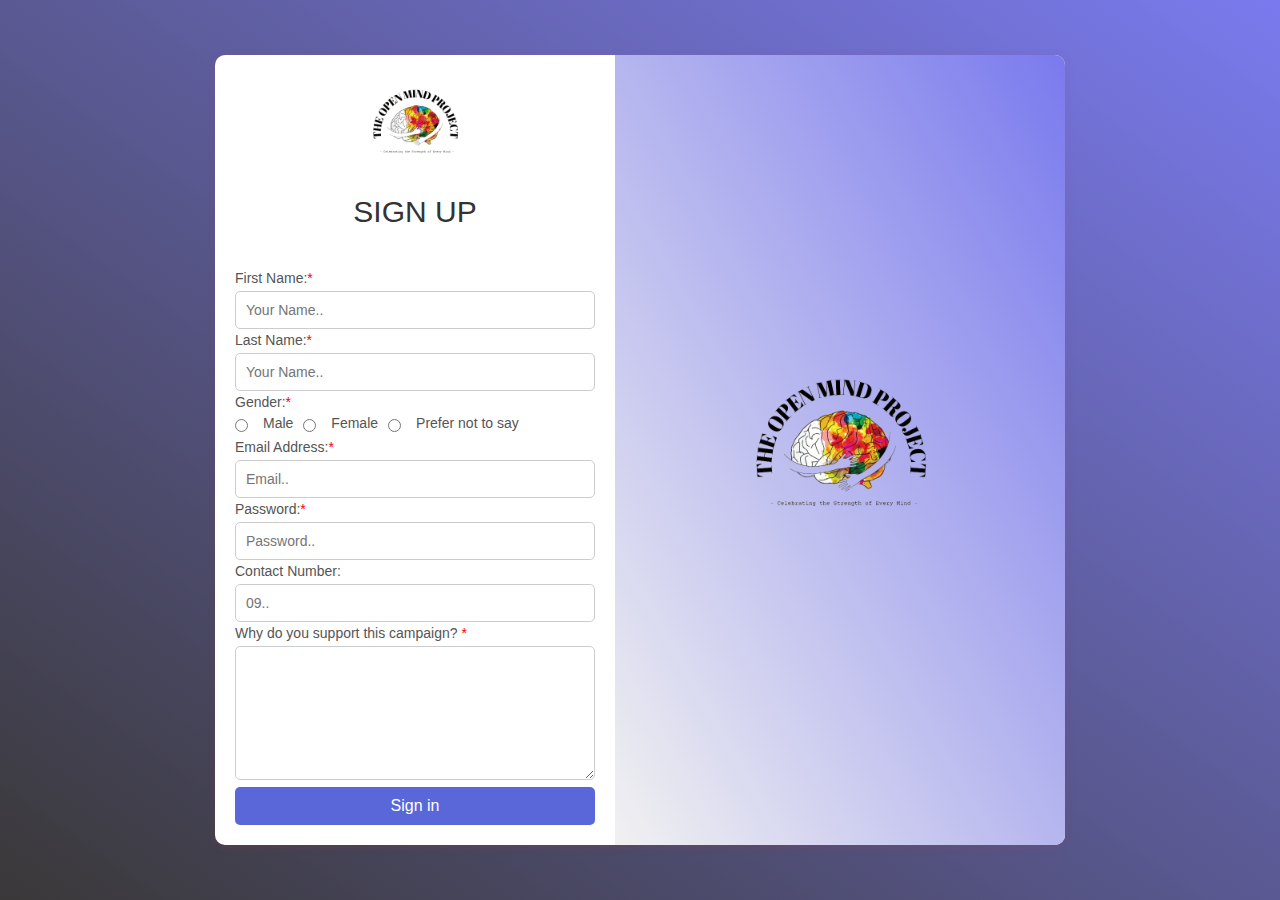
<file: index.html>
<!DOCTYPE html>
<html lang="en">
<head>
    <meta charset="UTF-8">
    <meta name="viewport" content="width=device-width, initial-scale=1.0">
    <title>Sign-Up Page</title>
    <link rel="stylesheet" href="style.css">
</head>
<body>
    <div class="container">
        <form id="login">
            <div class="signup">    
                <img src="images/logo.png" alt="nice">
                <legend id="title">SIGN UP</legend>
                <br>
                
                <div class="input-group">
                    <label for="username">First Name:<span class="required"></span></label>
                    <input type="text" id="username" name="username" onblur="usernameb()" placeholder="Your Name.." required>
                </div>

                <div class="input-group">
                    <label for="username2">Last Name:<span class="required"></span></label>
                    <input type="text" id="username2" name="username2" onblur="userName()" placeholder="Your Name.." required>
                </div>

                <div class="input-group">
                    <label>Gender:<span class="required"></span></label>
                    <div class="gender-options">
                        <input type="radio" id="gender1" name="gender" value="male" onblur="gendr()" required>
                        <label for="gender1">Male</label>
                        
                        <input type="radio" id="gender2" name="gender" value="female" onblur="gendr()" required>
                        <label for="gender2">Female</label>
                        
                        <input type="radio" id="gender3" name="gender" value="prefer_not_to_say" onblur="gendr()" required>
                        <label for="gender3">Prefer not to say</label>
                    </div>
                </div>
                
                <div class="input-group">
                    <label for="email">Email Address:<span class="required"></span></label>
                    <input type="email" id="email" name="email" onblur="emailb()" placeholder="Email.." required>
                </div>
                
                <div class="input-group">
                    <label for="password">Password:<span class="required"></span></label>
                    <input type="password" id="password" name="password" onblur="pword()" placeholder="Password.." required>
                </div>
                
                <div class="input-group">
                    <label for="contactnn">Contact Number:</label>
                    <input type="text" id="contactnn" name="contactnn" onblur="contactn()" placeholder="09..">
                </div>
                
                <div class="input-group">
                    <label for="interest">Why do you support this campaign? <span class="required"></span></label>
                    <textarea name="interest" id="interest" cols="70" rows="7" onblur="comments()" required></textarea>
                </div>
                
                <div class="input-group">
                    <input type="submit" value="Sign in" id="end">
                </div>
            </div>
        </form>
        
        <div class="box">
            <img src="images/logo.png" alt="">
        </div>
    </div>
    
    <script src="script.js">
        
    </script>
</body>
</html>
</file>
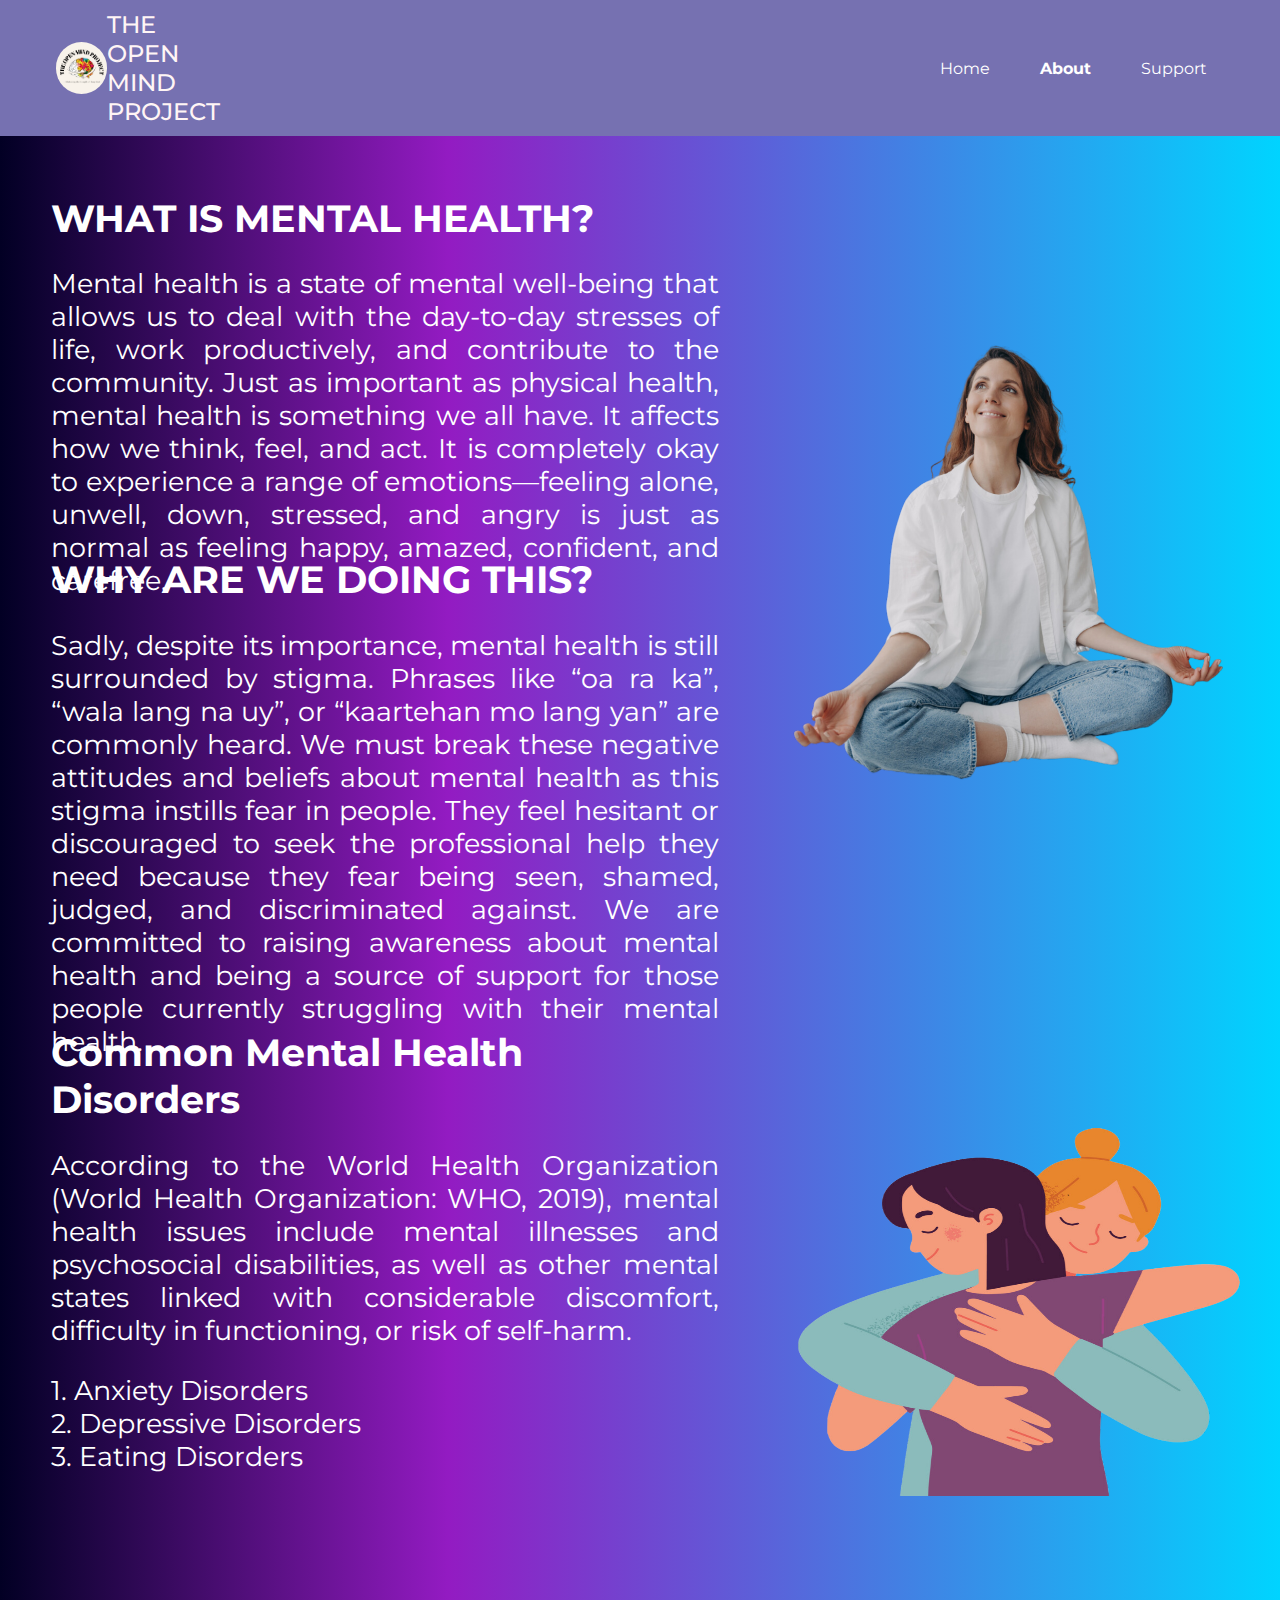
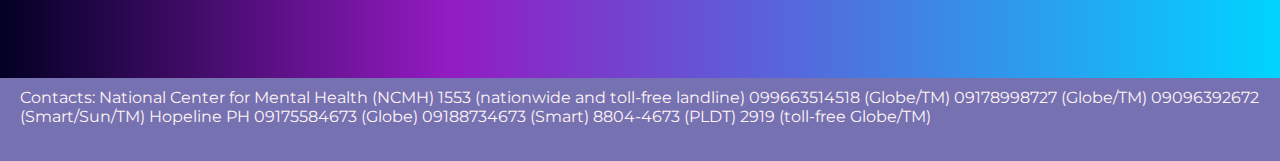
<file: about.html>
<!DOCTYPE html>
<html lang="en">
<head>
    <meta charset="UTF-8">
    <meta name="viewport" content="width=device-width, initial-scale=1.0">
    <title>The Open Mind Project</title>
    <link rel="stylesheet" href="styles.css">
</head>
<body>
    <header>
        <img src="images/Group 6 - LOGO (1).png" alt="">
        <div class="logo">THE OPEN MIND PROJECT</div>
        <nav>
            <ul>
                <li><a href="home.html">Home</a></li>
                <li><a href="about.html"><b>About</b></a></li>
                <li><a href="messages.html">Support</a></li>

            </ul>
        </nav>
    </header>
    <div class="main2">
        <div id="c1">
            <h1>WHAT IS MENTAL HEALTH?</h1>
            <p>Mental health is a state of mental well-being that allows us to deal with the day-to-day stresses of life, work productively, and contribute to the community. Just as important as physical health, mental health is something we all have. It affects how we think, feel, and act. It is completely okay to experience a range of emotions—feeling alone, unwell, down, stressed, and angry is just as normal as feeling happy, amazed, confident, and carefree.</p>
            <img src="images/babae.png" height="450px" width="450px">
        </div>
        <div id="c2">
            <h1>WHY ARE WE DOING THIS?</h1>
            <p>Sadly, despite its importance, mental health is still surrounded by stigma. Phrases like “oa ra ka”, “wala lang na uy”, or “kaartehan mo lang yan” are commonly heard. We must break these negative attitudes and beliefs about mental health as this stigma instills fear in people. They feel hesitant or discouraged to seek the professional help they need because they fear being seen, shamed, judged, and discriminated against. We are committed to raising awareness about mental health and being a source of support for those people currently struggling with their mental health.</p>
            <img src="images/hug.png" height="480px" width="480px">
        </div>     
        <div id="c3">
            <h1>Common Mental Health Disorders</h1>
            <p>According to the World Health Organization (World Health Organization: WHO, 2019), mental health issues include mental illnesses and psychosocial disabilities, as well as other mental states linked with considerable discomfort, difficulty in functioning, or risk of self-harm.</p>
            <p id="yes">
                1. Anxiety Disorders <br>
                2. Depressive Disorders <br>
                3. Eating Disorders</p>
        </div>
    </div>   
    <div id="footer">
        Contacts:
      National Center for Mental Health (NCMH) 

            1553 (nationwide and toll-free landline)
            099663514518 (Globe/TM) 
            09178998727 (Globe/TM) 
            09096392672 (Smart/Sun/TM) 
            
            Hopeline PH 
            09175584673 (Globe) 
            09188734673 (Smart) 
            8804-4673 (PLDT) 
            2919 (toll-free Globe/TM)
            
</div> 
</body>
</html>
</file>
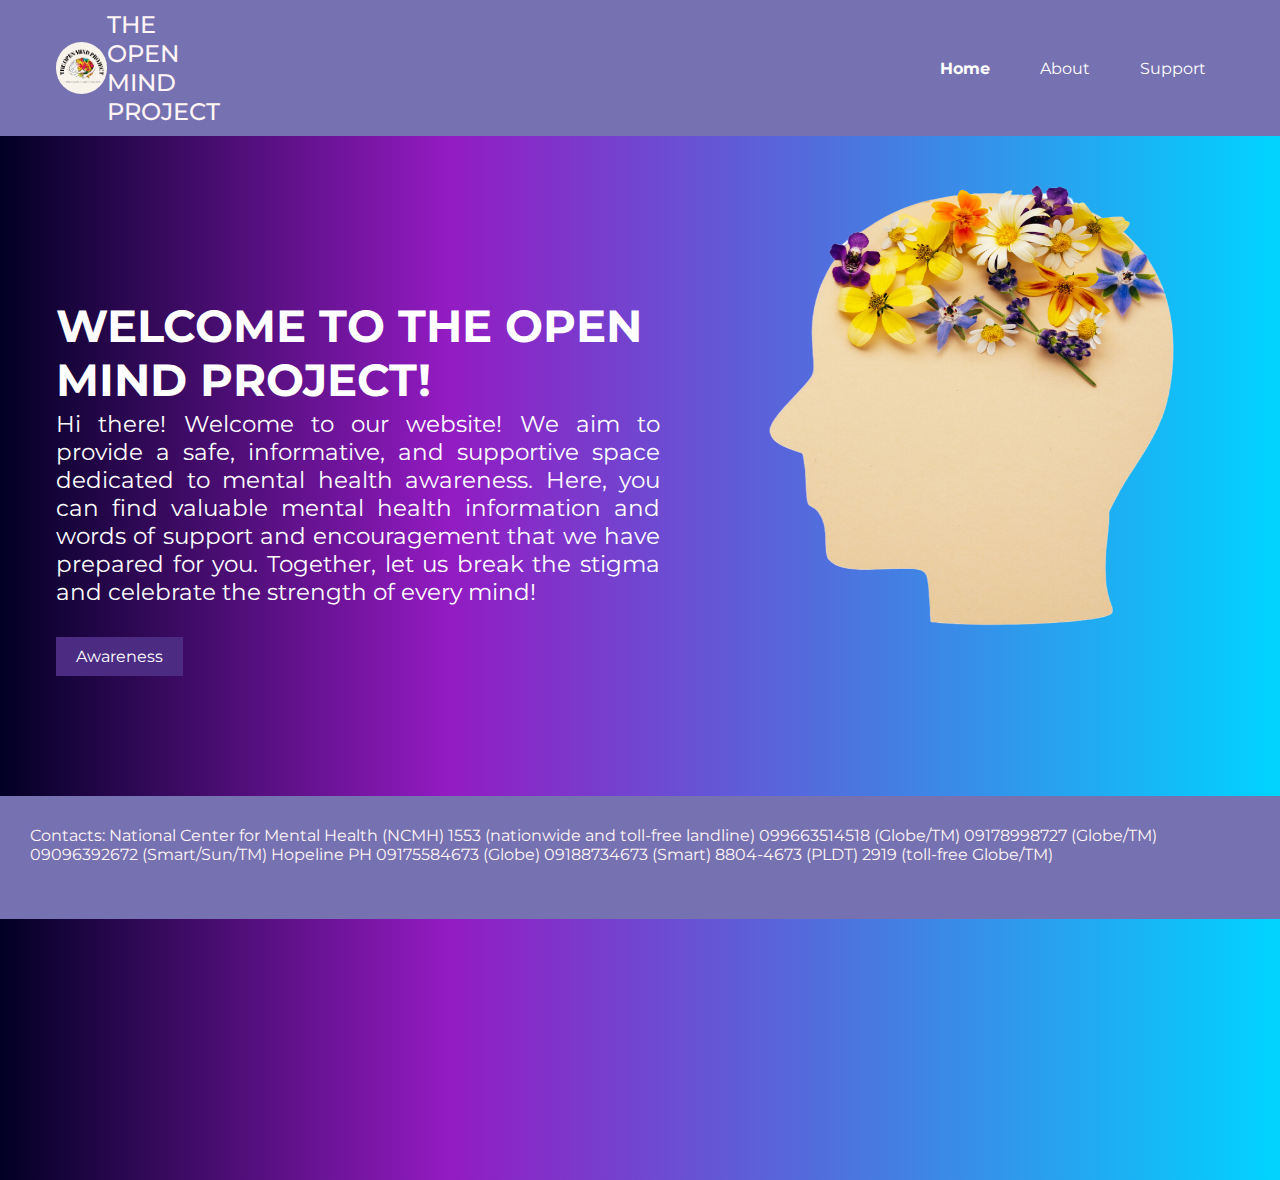
<file: home.html>
<!DOCTYPE html>
<html lang="en">
<head>
    <meta charset="UTF-8">
    <meta name="viewport" content="width=device-width, initial-scale=1.0">
    <title>The Open Mind Project</title>
    <link rel="stylesheet" href="styles.css">
</head>
<body>
    <header>
        <img src="images/Group 6 - LOGO (1).png" alt="">
        <div class="logo">THE OPEN MIND PROJECT</div>
        <nav>
            <ul>
                <li><a href="home.html"><b>Home</b></a></li>
                <li><a href="about.html">About</a></li>
                <li><a href="messages.html">Support</a></li>
            </ul>
        </nav>
    </header>
<div class="main1">
    <h1>WELCOME TO THE OPEN MIND PROJECT!</h1>
    
    <p>Hi there! Welcome to our website! We aim to provide a safe, informative, and supportive space dedicated to mental health awareness. Here, you can find valuable mental health information and words of support and encouragement that we have prepared for you. Together, let us break the stigma and celebrate the strength of every mind!</p><br>
    <a href="about.html" id="awareness">Awareness</a>
    <img src="images/head.png" height="510px" width="540px">
    
</div>
<div id="ftr">
        Contacts:
      National Center for Mental Health (NCMH) 

            1553 (nationwide and toll-free landline)
            099663514518 (Globe/TM) 
            09178998727 (Globe/TM) 
            09096392672 (Smart/Sun/TM) 
            
            Hopeline PH 
            09175584673 (Globe) 
            09188734673 (Smart) 
            8804-4673 (PLDT) 
            2919 (toll-free Globe/TM)
            
</div>
</div>

</body>
</html>
</file>
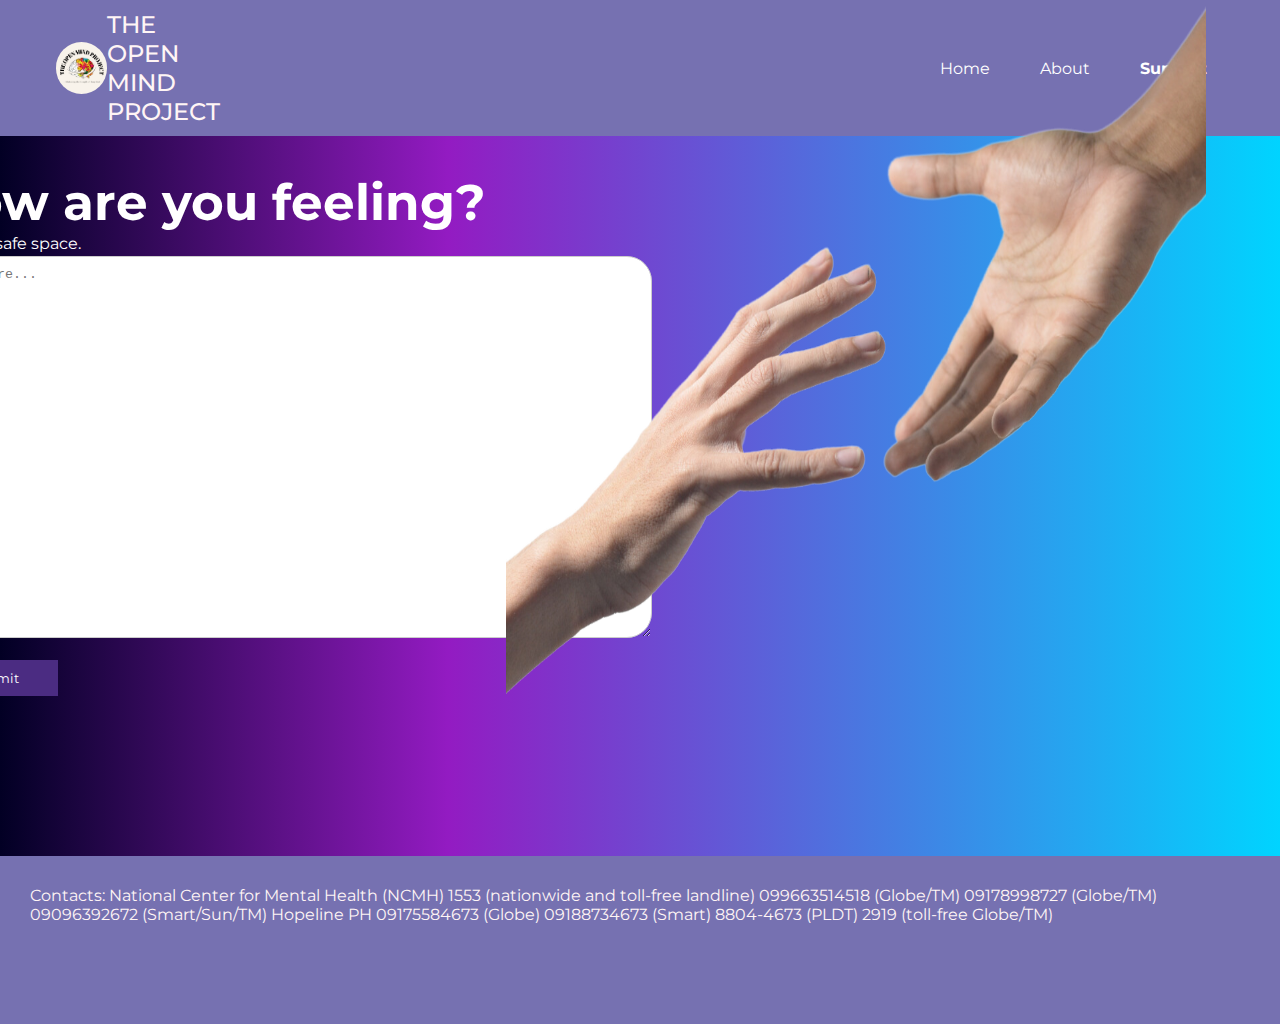
<file: messages.html>
<!DOCTYPE html>
<html lang="en">
<head>
    <meta charset="UTF-8">
    <meta name="viewport" content="width=device-width, initial-scale=1.0">
    <title>The Open Mind Project</title>
    <link rel="stylesheet" href="styles.css">
</head>
<body>
    <header>
        <img src="images/Group 6 - LOGO (1).png" alt="">
        <div class="logo">THE OPEN MIND PROJECT</div>
        <nav>
            <ul>
                <li><a href="home.html">Home</a></li>
                <li><a href="about.html">About</a></li>
                <li><a href="messages.html"><b>Support</b></a></li>
            </ul>
        </nav>
    </header>
    <main>
        <div class="form-container">
            <h1>How are you feeling?</h1>
            <p>This is a safe space.</p>
            <form onsubmit="return reply();">
                <label for="thoughts"></label></br>
                <textarea id="thoughts" name="thoughts" placeholder="Type here..." rows="7" column="100" required></textarea></br>
                <input type="submit" value="Submit" id="submit">
            </form>
            <div id="pic">
            <img src="images/kamot.png" width="700" height="720">
                </div>
        </div>
    </main>
    <div id="foot">
        Contacts:
      National Center for Mental Health (NCMH) 

            1553 (nationwide and toll-free landline)
            099663514518 (Globe/TM) 
            09178998727 (Globe/TM) 
            09096392672 (Smart/Sun/TM) 
            
            Hopeline PH 
            09175584673 (Globe) 
            09188734673 (Smart) 
            8804-4673 (PLDT) 
            2919 (toll-free Globe/TM)
            
</div>
    <script src="script.js">
       
</script>
</body>
</html>
</file>
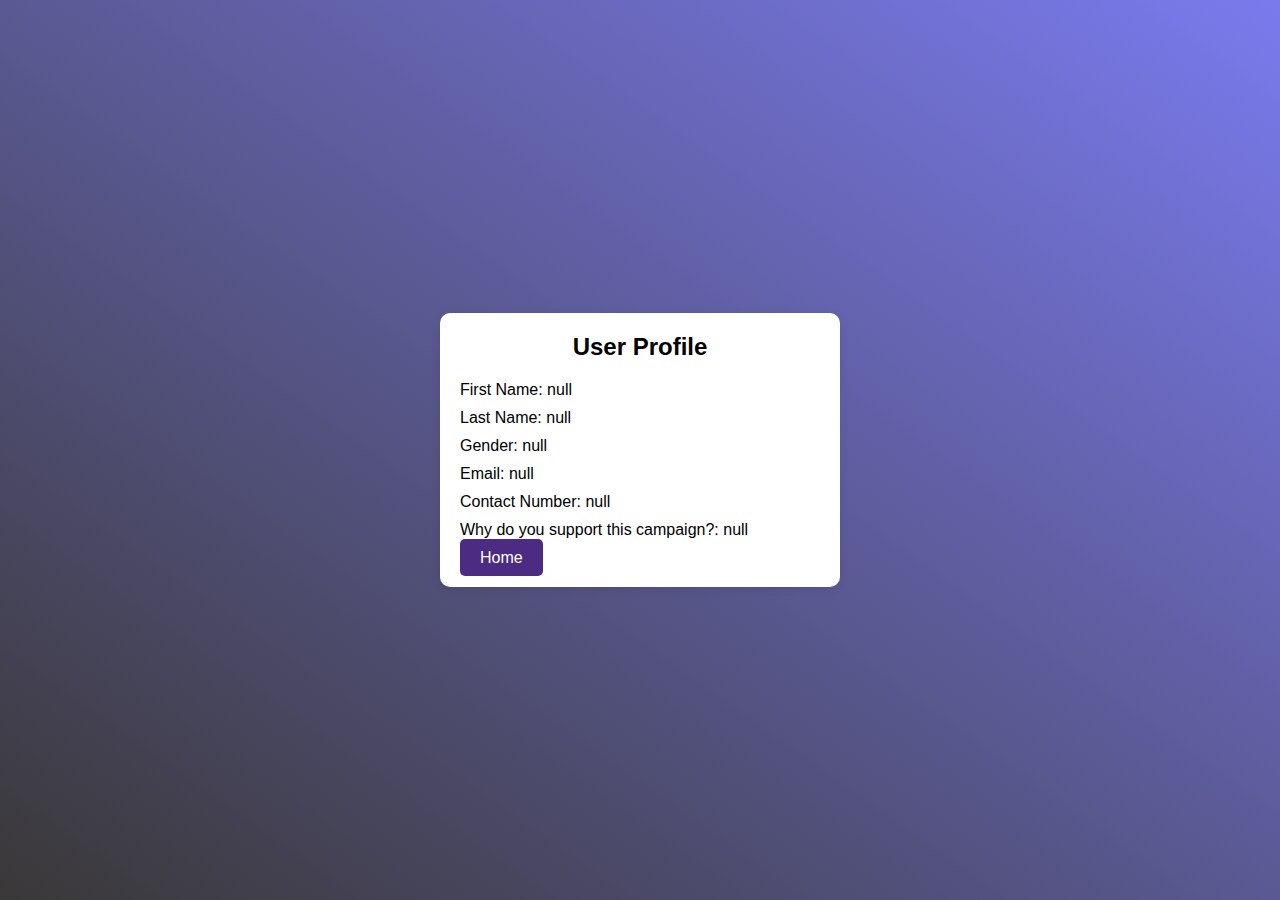
<file: profile.html>
<!DOCTYPE html>
<html lang="en">
<head>
    <meta charset="UTF-8">
    <meta name="viewport" content="width=device-width, initial-scale=1.0">
    <title>User Profile</title>
    <link rel="stylesheet" href="style.css">
   
</head>
<body>

  <div class="profile-container">
    <h2>User Profile</h2>
    <p id="profile-firstname"></p>
    <p id="profile-lastname"></p>
    <p id="profile-gender"></p>
    <p id="profile-email"></p>
    <p id="profile-contact"></p>
    <p id="profile-interest"></p>
    <a href="home.html" id="home">Home</a>
</div>

<script src="script2.js">
   
</script>

</body>
</html>
</file>
<file: style.css>
* {
    margin: 0;
    padding: 0;
    box-sizing: border-box;
  }
  .required::after {
    content: "*";
    color: red;
  }
  body {
    font-family: 'Roboto', sans-serif;
    background: #f0f2f5;
    display: flex;
    justify-content: center;
    align-items: center;
    height: 100vh;
    background-image: linear-gradient(to bottom left, rgb(122, 122, 238), rgb(58, 56, 56));
  }
  .container {
    display: flex;
  
    background: #ffffff;
    border-radius: 10px;
    box-shadow: 0 2px 10px rgba(255, 49, 49, 0.1);
    overflow: hidden;
  }
  .signup {
    padding: 20px;
    width: 400px;
    
  }
  .signup img {
    display: block;
    margin: 0 auto 20px;
    width: 100px;
    height: auto;
  }
  legend {
    text-align: center;
    font-size: 30px;
    color: #333;
    margin-bottom: 20px;
  }
  .input-group {
    margin-top: 3px;
  
  }
  label {
    display: block;
    font-size: 14px;
    color: #555;
    margin-bottom: 5px;
  }
  input[type="text"], input[type="password"], input[type="email"], textarea {
    width: 100%;
    padding: 10px;
    border: 1px solid #ccc;
    border-radius: 5px;
    font-size: 14px;
  }
  input[type="text"]:focus, input[type="password"]:focus, input[type="email"]:focus, textarea:focus {
    border-color: #66afe9;
    outline: none;
  }
  .gender-options {
    display: flex;
    gap: 10px;
    align-items: center;
  }
  .gender-options input {
    margin-right: 5px;
  }
  input[type="submit"] {
    background-color: #5a67d8;
    color: #fff;
    padding: 10px;
    border: none;
    border-radius: 5px;
    width: 100%;
    font-size: 16px;
    cursor: pointer;
    transition: background-color 0.3s ease;
  }
  input[type="submit"]:hover {
    background-color: #434190;
  }
  .box {
    background-image: linear-gradient(to bottom left, rgb(122, 122, 238), rgb(241, 241, 241));
    display: flex;
    align-items: center;
    justify-content: center;
    padding: 20px;
    width: 50vh;
    
  }
  .box img {
    width: 200px;
    height: auto;
  }
  
  /*for profile*/
.profile-container {
    background: #ffffff;
    padding: 20px;
    border-radius: 10px;
    box-shadow: 0 2px 10px rgba(0, 0, 0, 0.1);
    width: 400px;
    
}
.profile-container h2 {
    text-align: center;
    margin-bottom: 20px;
    font-family: 'Roboto', sans-serif;
}
.profile-container p {
    margin: 10px 0;
    font-size: 16px;
    font-family: 'Roboto', sans-serif;
}
#home{
  background-color: #4b2c82;
    color: white;
    border: none;
    padding: 10px 20px;
    border-radius: 5px;
    cursor: pointer;
    text-decoration: none;
}
#home:hover {
  background-color: #3a2061;
}
</file>
<file: styles.css>
@import url('https://fonts.googleapis.com/css2?family=Montserrat:ital,wght@0,100..900;1,100..900&display=swap');
body {
    font-family: Arial, sans-serif;
    margin: 0;
    padding: 0;
    background: linear-gradient(90deg, rgba(2,0,36,1) 0%, rgba(147,27,194,1) 35%, rgba(0,212,255,1) 100%);
  }
  
  header {
    background-color: rgba(118, 113, 177, 255);
    color: rgb(255, 245, 245);
    padding: 10px 20px;
    display: flex;
    justify-content: space-between;
    align-items: center;
  }
  
  header .logo {
    font-size: 1.5em;
    font-weight: 500;
    margin-right: 80vh;
    font-family: Montserrat;

  }
  header img{
    width: 4vw;
    border-radius: 100px;
    margin-left: 4vh;
  }
  
  header nav ul {
    list-style: none;
    margin: 0;
    padding: 0;
    display: flex;
    gap: 50px;
    margin-right: 10vh;
  }
  
  header nav ul li a {
    color: white;
    text-decoration: none;
    font-family: Montserrat;
  }
  header nav ul li a:hover{
    color: white;
    font-weight: 1000;
    font-family: Montserrat;
    transition: 0.3s;
  }
  
  main {
    display: flex;
    justify-content: center;
    align-items: center;
    height: 80vh;
    
  }
  .form-container{
    position: relative;
    margin-right: 80vh;
    height: 70vh;
    
  }
  .form-container h1 {
    margin-bottom: 10px;
    font-size: 50px;
    color: white;
    font-family: Montserrat;
    margin-top: -1vh;
  }
  
  .form-container p {
    color: white;
    margin-bottom: 30px;
    font-family: Montserrat;
    margin-top: -1vh;
  }
  
  .form-container textarea {
    width: 100%;
    height: 40vh;
    padding: 10px;
    border-radius: 25px;
    border: 1px solid #ccc;
    margin-top: -5vh;
  }
  .main1{
    height: 45vh;
    width: 50vw;
    padding: 10px;
    margin: 10px;
    margin-top: 25vh;
    transition: 0.5s;
  }

   #submit {
    background-color: #4b2c82;
    color: white;
    font-family: Montserrat;
    border: none;
    padding: 10px 20px;
    cursor: pointer;
    margin-top: 2vh;
    width: 10vw;
  }
  
  #submit:hover {
    background-color: #3a2061;
    font-weight: 1000;
    font-size: 1.3vw;
    font-family: Montserrat;
    transition: 0.5s;
  }
  #awareness{
    background-color: #4b2c82;
    color: white;
    border: none;
    padding: 10px 20px;
    cursor: pointer;
    text-decoration: none;
    margin-left: 4vh;
    margin-top: 100vh;
    font-family: Montserrat;
    
  }
  #awareness:hover {
    background-color: #3a2061;
    font-weight: 1000;
    font-size: 1.3vw;
    font-family: Montserrat;
    transition: 0.5s;
  }
.main1 h1{
  font-family: Montserrat;
  font-weight: bold;
  font-size: 3.5vw;
  color: white;
  margin-left: 4vh;
  margin-top: -8vh;
}
.main1 p{
  font-family: Montserrat;
  font-weight: 400;
  font-size: 2.5vh;
  color: white;
  margin-left: 4vh;
  margin-top: -3vh;
  text-align: justify;
}
.main2{
  height: 168vh;
  width: 55vw;
  padding: 10px;
  margin: 5px;
  
}
#c1 h1{
  font-family: Montserrat;
  font-size: 3vw;
  padding-top: 2vh;
  margin-left: 4vh;
  color: white;
}
#c1 p{
  font-family: montserrat;
  color: white;
  font-weight: 400;
  font-size: 3vh;
  margin-left: 4vh;
  margin-top: 1vh;
  text-align: justify;
}
#c2 h1{
  font-family: Montserrat;
  font-size: 3vw;
  margin-top: -58vh;
  margin-left: 4vh;
  color: white;
}
#c2 p{
  font-family: Montserrat;
  font-weight: 400;
  font-size: 3vh;
  color: white;
  margin-left: 4vh;
  margin-top: 1vh;
  text-align: justify;
}
#c3 h1{
  font-family: Montserrat;
  font-size: 3vw;
  margin-top: -60vh;
  margin-left: 4vh;
  color: white;
}
#c3 p{
  font-family: Montserrat;
  font-weight: 400;
  font-size: 3vh;
  color: white;
  margin-left: 4vh;
  margin-top: 1vh;
  text-align: justify;
}
#footer{
  color:rgb(255,245,245);

  height: 7vh;
  background-size: 100%;
  background-color: rgba(118, 113, 177, 255);
    padding: 10px 20px;
    position: relative;
    justify-content: space-between;
    align-items: center;
    font-family: Montserrat;
}
#c1 img{
  position: relative;
  left: 60vw;
  top: -32vh;
}
#c2 img{
  position: relative;
  left: 60vw;
  top: -3vh;
}
#pic{
  position: relative;
  left: 45vw;
  top: -78vh;
}
#foot{
  color:rgb(255,245,245);
  height: 12vh;
  background-size: 100%;
  background-color: rgba(118, 113, 177, 255);
    padding: 30px;
    position: relative;
    justify-content: space-between;
    align-items: center;
    font-family: Montserrat;
}
.main1 img{
  position: relative;
  left: 55vw;
  top: -58vh;
}
#ftr{
  color:rgb(255,245,245);
  height: 7vh;
  background-size: 100%;
  background-color: rgba(118, 113, 177, 255);
    padding: 30px;
    position: relative;
    justify-content: space-between;
    align-items: center;
    font-family: Montserrat;
}
</file>
